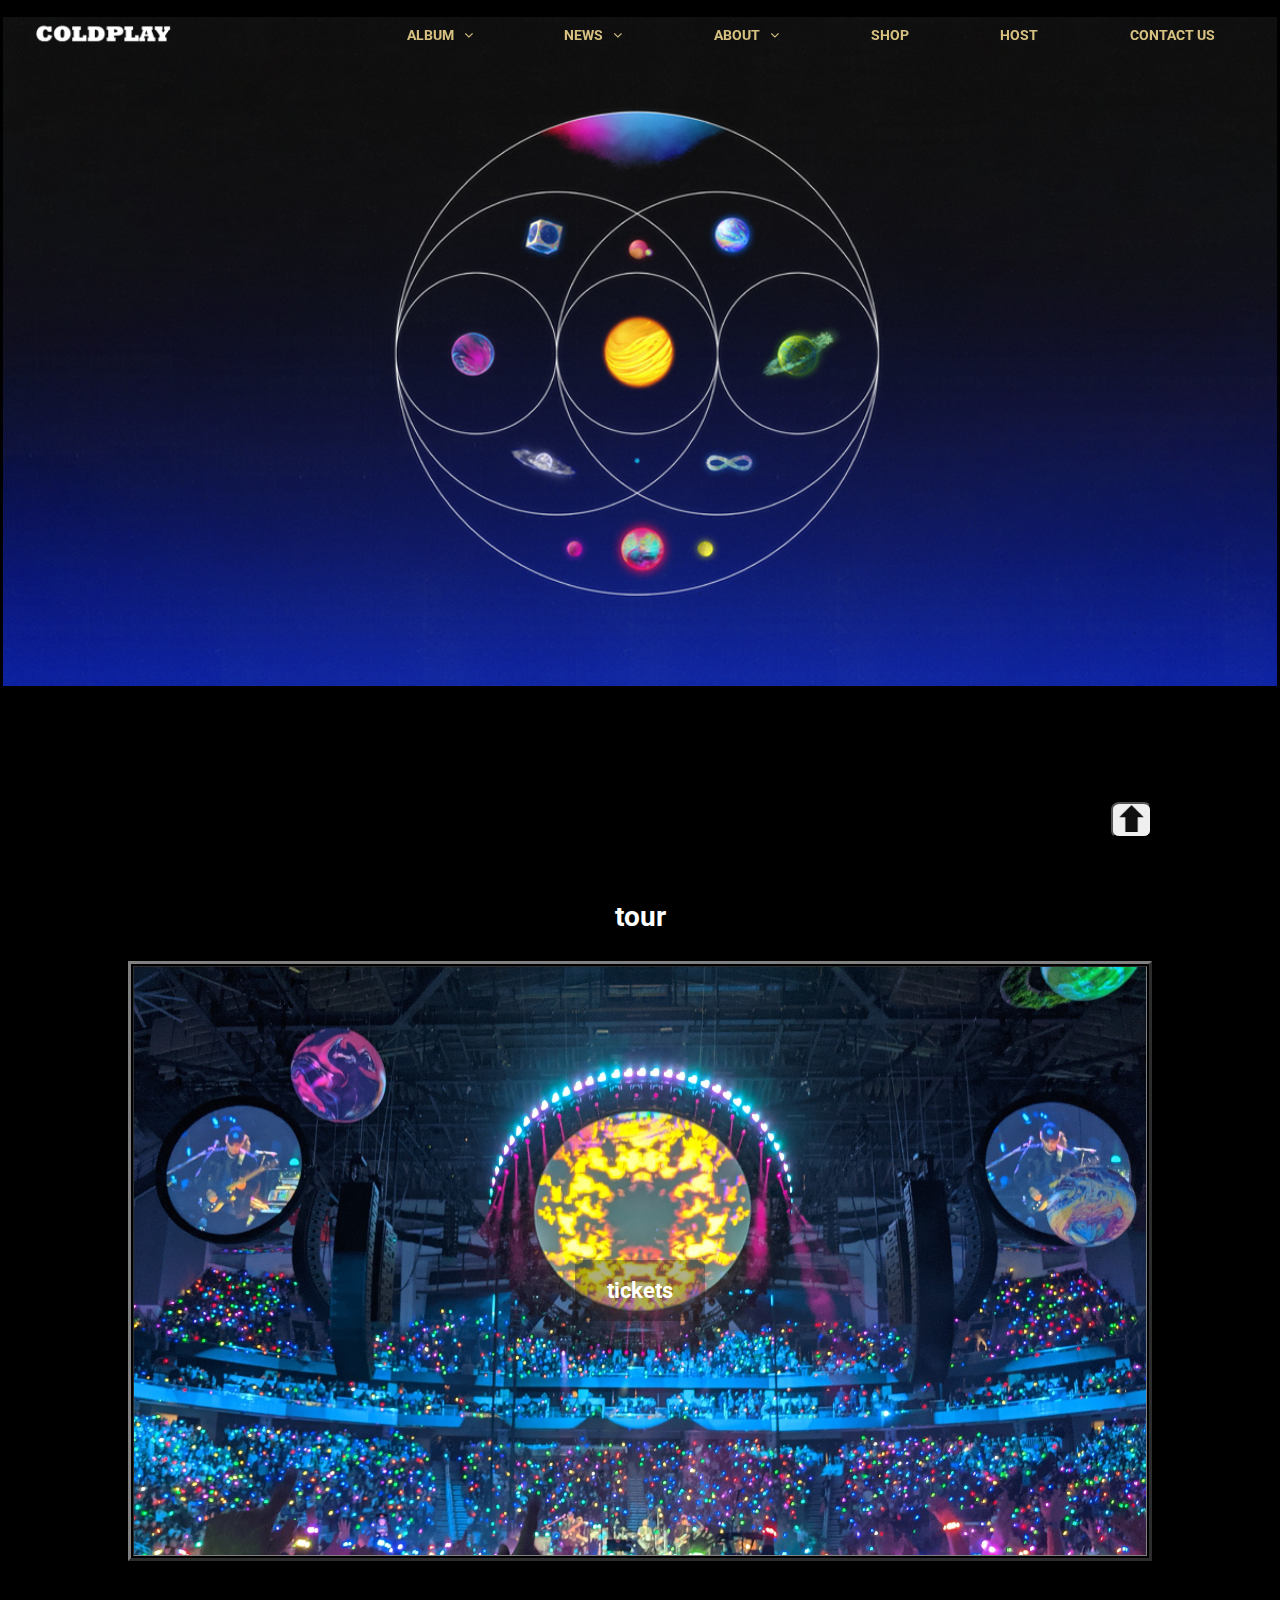
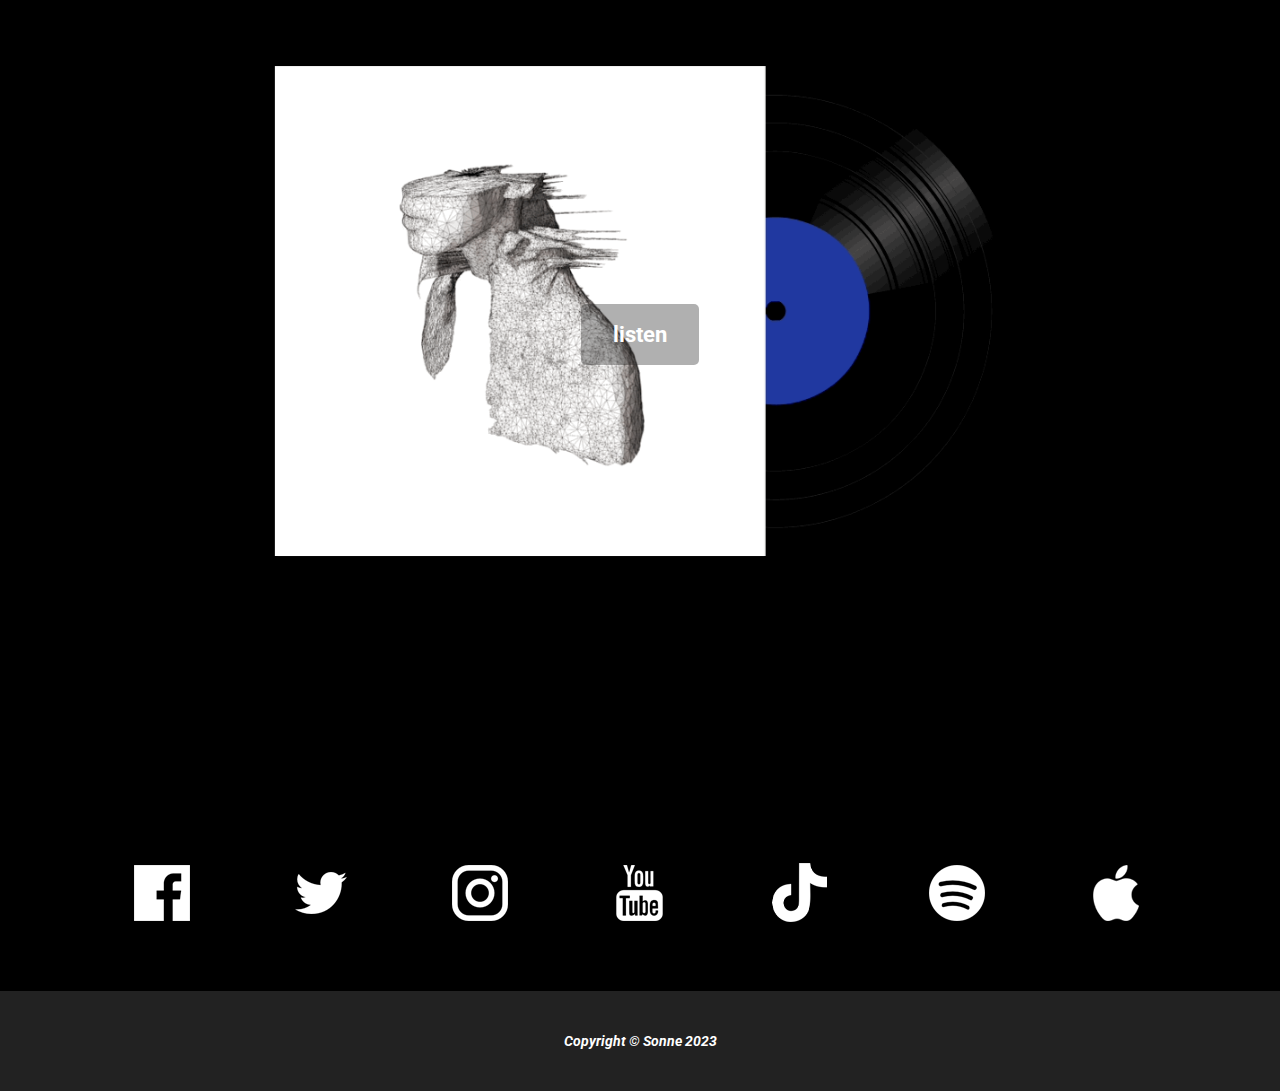
<file: index.html>
<!DOCTYPE html>
<html>
<head>
<meta http-equiv="content-type" content="text/html; charset=utf-8">
<title>main page</title>
<meta name = "Coldplay Korea" content = "콜드플레이 한국 페이지">
<meta name = "viewport" content = "width = device-width, initial-scale = 1">
<link href="css/style.css" rel="stylesheet">
<link rel="preconnect" href="https://fonts.googleapis.com">
<link rel="preconnect" href="https://fonts.gstatic.com" crossorigin>
<link href="https://fonts.googleapis.com/css2?family=Kalam:wght@700&family=Pangolin&display=swap" rel="stylesheet">
<link rel="stylesheet" href="http://netdna.bootstrapcdn.com/font-awesome/4.6.2/css/font-awesome.min.css">
<link rel="icon" type="image/png" sizes="32x32" href="img/favicon-32x32.png">

<style>

        @import url(https://fonts.googleapis.com/css?family=Roboto:400,700,500);

        /* main Styles */

        html { box-sizing: border-box; }

        *, *:before, *:after { box-sizing: inherit; }

        #image{
		margin-top : "60px";
		
		}
        table{
            background-color: rgba(14, 14, 14, 0);
        }
		body {
            background: #000000;
            font-family: "Roboto", sans-serif;
            font-size: 14px;
            color:#fff;
            margin: 0;
        }
        
        a { text-decoration: none; }


        .container2 {
            width: 95%;
            margin: auto;
        }


        h1 { text-align:center; margin-top:150px;}

        /* Navigation Styles */

        nav { 
			background: rgba(10,130,165,165, .1); 
			}
        
        li {
        text-align: -webkit-match-parent;
        }

        nav ul {
            font-size: 0;
            margin: 0;
            padding: 0;
        }

        nav ul li {
			justify-content: space-between;
            display: inline-block;
            position: relative;
        }

        nav ul li a {
            display: block;
            font-size: 14px;
            padding: 14px 15px;
            transition: 0.3s linear;
        }

        nav ul li:hover { background: #126d9b; }

        nav ul li ul {
            border-bottom: 5px solid #2ba0db;
            display: none;
            position: absolute;
            width: 250px;
        }

        nav ul li ul li {
            border-top: 1px solid #444;
            display: block;	
        }

        nav ul li ul li:first-child { border-top: none; }

        nav ul li ul li a {
            background: #218ee355;
            display: block;
            padding: 10px 14px;
        }

        nav ul li ul li a:hover { 
            background: #218ec5; 
        }

        nav .fa.fa-angle-down { margin-left: 10px; }
	
        @media only all and (max-width: 1270px)
        
.menuContainerInner .socialNav {
    width: 220px;
}

menuContainerInner .socialNav {
    margin-bottom: 0;
    
}
.menuContainerInner .socialNav {
    display: block;
}

.socialNav {
    max-width: 80%;
    list-style: none;
    display: flex;
    justify-content: space-between;
    margin: 30px 0 40px;
    padding: 0;
    text-align: center;
}

    ul {
    display: block;
    list-style-type: disc;
    margin-block-start: 1em;
    margin-block-end: 1em;
    margin-inline-start: 0px;
    margin-inline-end: 0px;
    padding-inline-start: 40px;
}

a{text-decoration: none;}

</style>
<script language="JavaScript">
<!--function na_restore_img_src(name, nsdoc)
{
  var img = eval((navigator.appName.indexOf('Netscape', 0) != -1) ? nsdoc+'.'+name : 'document.all.'+name);
  if (name == '')
    return;
  if (img && img.altsrc) {
    img.src    = img.altsrc;
    img.altsrc = null;
  } 
}



</script>

<script language="JavaScript">
<!--






// -->
</script>
<meta name="generator" content="Namo WebEditor(Trial)"></head>

<body width = "100%" bgcolor="#0f0f0f" link="blue" vlink="purple" alink="red">
<table id = "fix" topmargin = "0px" border="0" width="100%" bgcolor="rgba(10,130,165,165, .9)"><a name="header"></a>
    <tr>
		<td><a href="#"><img id="nimg" src = "img/logoa.png" width="200px" text-align="bottom"></img></a></td>
        <td width="90%">
            <nav>
    <div class="container2">
        <ul class = "main-nav">

            <li><a href="#" target = "blank">Album<i class='fa fa-angle-down'></i></a>
                <ul>
                    <li><a href="album.html" target = "blank">Best</a></li>
                    <li><a href="latest.html" target = "blank">Latest</a></li>
                </ul>
            </li>
            <li><a href="#">News<i class='fa fa-angle-down'></i></a>
                <ul>
                    <li><a href="https://www.imdb.com/title/tt26934645/?ref_=tt_mv_close" target = "blank">movie</a></li>
                    <li><a href="tour.html" target = "blank">Tour</a></li>
                </ul>
            </li>
            <li class='sub-menu'> <a href="#">About<i class='fa fa-angle-down'></i></a>
                <ul>
                    <li><a href="genre.html" target = "blank">Genre</a></li>
                    <li><a href="history.html" target = "blank">History</a></li>
                    <li><a href="member.html" target = "blank">Member</a></li>
                </ul>
            </li>
			<li class='sub-menu' target = "blank"><a href="shop.html">SHOP</a>
            </li>
            <li><a href="follow.html">Host</a></li>
            <li><a href="contact.html" target = "blank">Contact Us</a></li>
        </ul>
    </div>
	</td>
    </tr>
    </table>
    <table border = "0" width = "100%">
    <tr>
        <td colspan = "2">
            <p align="center"><img src="img/main_bg.jpg" width="100%"  border="0" align="middle"></p>
        </td>
    </tr>
</table>
</nav>
<script src="http://code.jquery.com/jquery-1.12.4.min.js"></script>
<script>
    $('nav li').hover(
        function() {
            $('ul', this).stop().slideDown(200);
        },
        function() {
            $('ul', this).stop().slideUp(200);
        }
    );
</script>

<p>&nbsp;</p>



<p></p>
<h1 align = "center">tour</h1>
<table align = "center" border="3" width="80%" height = "600px">
    <tr>
        <td id = "tour" class = "big-bg">
            <div class = "home-content wrapper"> 
                <p><a class = "button" href="https://www.viagogo.com/ww/Concert-Tickets/Alternative-Music/Coldplay-Tickets?AffiliateID=49&adposition=&PCID=PSROWGOOCONCOLDPE1382152D&AdID=659695168258&MetroRegionID=&psc=%2c&ps=%2c&ps_p=0&ps_c=832886283&ps_ag=48197172608&ps_tg=kwd-294685756766&ps_ad=659695168258&ps_adp=%2c&ps_fi=%2c&ps_li=%2c&ps_lp=1030760&ps_n=g&ps_d=c&gad=1&gclid=CjwKCAjw67ajBhAVEiwA2g_jECT_tKCTxuSFm4b02p2B_hiFADo0jXajyh-r2hV9pPjyQgwAqcIMNRoCr18QAvD_BwE" target = "blank">tickets</a></p>

            </div>
        </td>
    </tr>

</table>


<br>
<table align = "center" border="0" width="70%" height = "650px">
    <tr>
    <td id = "listen" class = "big-bg">
        <div class="home-content wrapper">
        <p><a class = "button" href="https://coldplay.lnk.to/arobtth" target = "blank">listen</a></p>
        </div>
        </td>
    </tr>
</table>
<br><br><br>

<br>
<br><br><br>

<div class="menuContainerColumn title">
    <center><ul class="socialNav" display = "flex">
        <li><a href="http://www.facebook.com/coldplay" target="blank"><img src = "img/social_facebook.png"></img></a></li>
        <li><a href="http://www.twitter.com/coldplay/" target="blank"><img src = "img/social_twitter.png"></img></a></li>
        <li><a href="https://www.instagram.com/coldplay/" target="blank"><img src="img/social_instagram.png"></img></a></li>
        <li><a href="https://www.youtube.com/user/ColdplayVEVO" target="blank"><img src = "img/social_youtube.png"></img></a></li>
        <li><a href="https://www.tiktok.com/@coldplay" target="blank"><img src="img/social_tiktok.png"></a></li>
        <li><a href="https://open.spotify.com/artist/4gzpq5DPGxSnKTe4SA8HAU" target="blank"><img src="img/social_spotify.png"></img></a></li>
        <li><a href="https://music.apple.com/gb/artist/coldplay/471744" target="blank"><img src="img/social_apple.png"></img></a></li>
    </center>
    </ul>
    

<div id="top">
    <button type="button" style = "border-radius: 20%;">
        <a href="#header"><img style = "border-radius: 20%;" width = "25px" src = "img/top.png"></img></a>
    </button>
  </div>
  
  
  <footer id="footer">
    <p><em>Copyright &copy; Sonne 2023</em></p>
  </footer>



</div>
</div>

</body>

</html>
</file>
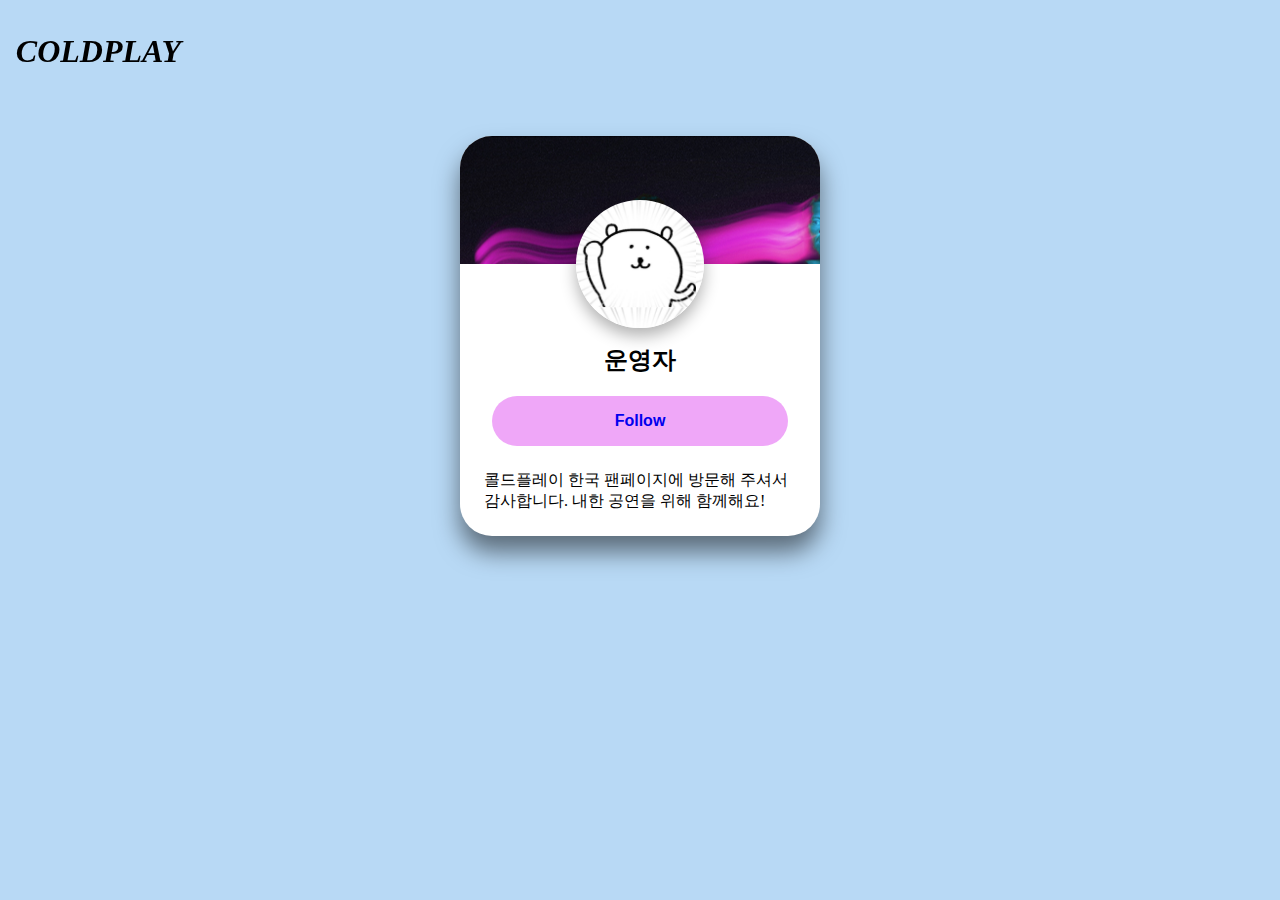
<file: follow.html>
<!DOCTYPE html>
<html lang="ko">
<head>
<meta charset="utf-8">
<title>main page</title>
<meta name = "Coldplay Korea fan page" content = "페이지 운영자를 소개합니다.">
<meta name = "viewport" content = "width = device-width, initial-scale = 1">
<link rel="preconnect" href="https://fonts.googleapis.com">
<link rel="preconnect" href="https://fonts.gstatic.com" crossorigin>
<link href="https://fonts.googleapis.com/css2?family=Kalam:wght@700&family=Pangolin&display=swap" rel="stylesheet">
<link rel="stylesheet" href="http://netdna.bootstrapcdn.com/font-awesome/4.6.2/css/font-awesome.min.css">
<style>
    .jb-text { position: absolute; top: 50%; width: 100%; }
.jb-text p { margin-top: -24px; text-align: center; font-size: 48px; color: #ffffff; }
.jb-text2 {  position: fixed; top: 1%; width: 100%; padding-left: 2%;}
.jb-text2 p { margin-top: 15px; margin-left: 7%; font-size: 40px; color: #ffffff; }
a { text-decoration:none}
nave{ position: fixed; }

    a{
        text-decoration: none;
    }
    body{
        text-transform: uppercase;
        background-color: rgb(184, 217, 245);
        padding-top: 8rem;
        display:flex;
        justify-content: center;
    }
    .card{
        background-color: #fff;
        max-width: 360px;
        display: flex;
        flex-direction: column;
        overflow: hidden;
        border-radius: 2rem;
        box-shadow: 0px 1rem 1.5rem rgba(0,0,0,0.5);
    }
    .banner{
        background-image: url('img/bg1.png');
        display: flex;
        justify-content: center;
    }
    .profile{
        width: 8rem;
        height:8rem;
        background-image: url('img/jjj.jpg');
        background-size: 120px;
        border-radius: 50%;
        box-shadow: 0 0.5rem 1rem rgba(0,0,0,0.3);
        transform: translateY(50%);
        transition: transform 200ms cubic-bezier(0.18, 0.89, 0.32, 1.28);
    }
    .profile:hover{
        transform: translateY(50%) scale(1.3);
    }
    .name{
        text-align: center;
        padding-top: 60px;
    }
    .follow-btn{
        padding: 0 2rem;
        display: flex;
        flex-direction: column;
        justify-content: center;
    }
    .follow-btn button{
        font-size: medium;
        font-weight: bold;
        background-color: #e573f4a1;
        border: none;
        padding: 1rem;
        outline: none;
        border-radius: 50px;
    }
    .follow-btn button: hover{
        background-color: #efb10a;
        transform: scale(1.1);
    }
    .desc{
        padding: 1.5rem;
    }


    </style>
</head>
<body>
    <div class="jb-text2">
        <nav>
		<table border = "0">
			<tr>
				<td><h1><a href ="index.html" style="color: rgb(0, 0, 0)"><font size = "6" face = "Times New Roman"><strong><i>Coldplay</i></strong></font></a></p></a></h1></td>
			</tr>
		</table>
		</nav></p>
      </div>
    <div class="card">
        <div class="banner">
            <div class="profile"></div>
        </div>
        <h2 class="name">운영자</h2>
        <div class="follow-btn">
            <button><a href="https://www.instagram.com/sonne_un?igsh=Zmg1ZXl5aXFkOXI3&utm_source=qr">Follow</a></button>
        </div>
        <div class="desc">
            콜드플레이 한국 팬페이지에 방문해 주셔서 감사합니다.
            내한 공연을 위해 함께해요!
        </div>
    </div>

</body>
</html>
</file>
<file: css/style.css>
<!--

/*font-family:'Pangolin', cursive;*/


body{
	max-width: 100%;
    font-family:'Kalam', cursive;
    line-height: 1.8;
    color: rgba(rgb(255, 255, 255));
    font-size: 15px;
    font-weight: bold;
    text-align: justify;
}

#moviebox{
    padding: 10%;
}


#movietext{
    font-family:'times new roman', cursive;
    text-align: center;
    margin-left: 30px;
    margin-right: 30px;
    margin-bottom: 30px;
}




img{
    max-width: 100;
}

/* header */

.logo{
    width: 210px;
    margin-top: 14px;
    margin-left: 18px;
}

.main-nav{
    display: flex;
    font-size: 1.25rem;
    text-transform: uppercase;
    margin-top: 0px;
    margin-left: 10px;
    list-style: none;
    justify-content: space-between;
    max-width: 90%;
    margin: 0 auto;
    margin-right: 0px;
    padding: 0 2%;
}

.main-nav li{
    margin-left: 36px;
}

.main-nav a{
    color:#ffe699d4;
}



.main-nav a:hover{
    color: rgba(118, 152, 158, 0.74);
    
}

.page-header{
    display: flex;
    justify-content: space-between;
}

.wrapper{
    max-width: 1200px;
    margin: 0 auto;
    padding: 0 4%;
}

/* home */
.home-content{
    text-align: center;
    margin-top: 10%;
}
.home-content p{
    font-size: 1.125rem;
    margin: 10px 0 42px;
}


/*tour*/
#tour{
    background-image: url(../img/tour.jpg);
    min-height: 100vh;
}
#home .page-title{
    text-transform: none;
}



#menu{
    margin-top: 35px;
}

/* title */
.page-title{
    font-size: 5rem;
    font-family: 'Philosopher' serif;
    text-transform: uppercase;
    font-weight: normal;
}

   .p{
    font-size: 10px;
    font-weight: bold;
    line-height: 1.9;
    text-align: justify;
    font-family: fantasy;
   }


/* button */
.button{
    font-size: 1.375rem;
    background: rgba(19, 19, 19, 0.334); 
    color: #fff;
    border-radius: 5px;
    padding: 18px 32px;
}

.button:hover{
    background: #151515ae;
    border-radius: 10px;
}

.big-bg{
    background-size: cover;
    background-position: center top;
    background-repeat: no-repeat;
}

#home{
    background-image: url('coldplay/tour.jpg');
    background-color: #0bd;
	background-blend-mode: hard-light;
	min-height: 100vh;
}
#home .page-header{
    text-transform: none;
}

.container{
    display: grid;
    grid-template-columns: 60px 60px 60px 60px;
    gap: 20px;
    grid-template-rows: 30px;
}
.item{
    background-color: #fffefe73;
}



/*news*/
#news {
	background-image: url(../img/guitar.png);
	height:270px;
	margin-bottom: 40px;
}

#news .page-title{
	text-align: center;
}

footer{
    width: 100%;
    height: 100px;
    background: #222;
    }
footer p{
        line-height: 100px;
        color: #fff;
        text-align: center;
    }

/*기사*/
article{
	width: 74%;
}

aside{
	width: 22%;
}

.news-contents{
	display: flex;
	justify-content: space-between;
	margin-bottom:50px;
}


#listen{
    background-image: url(../img/rush.GIF);
    min-height: 100vh;
}

#fix{

    position: fixed;
}

#top{
    position: fixed;
    bottom: 60px;
    right: 10%;
    border-color: buttonborder;
}

.btn-black{
    border-radius: 50%;
    color:#fff;
    text-decoration:none;
    background-color: #222;
    border: 1px solid #222;
    width: 35px;
    height: 35px;
}
</file>
